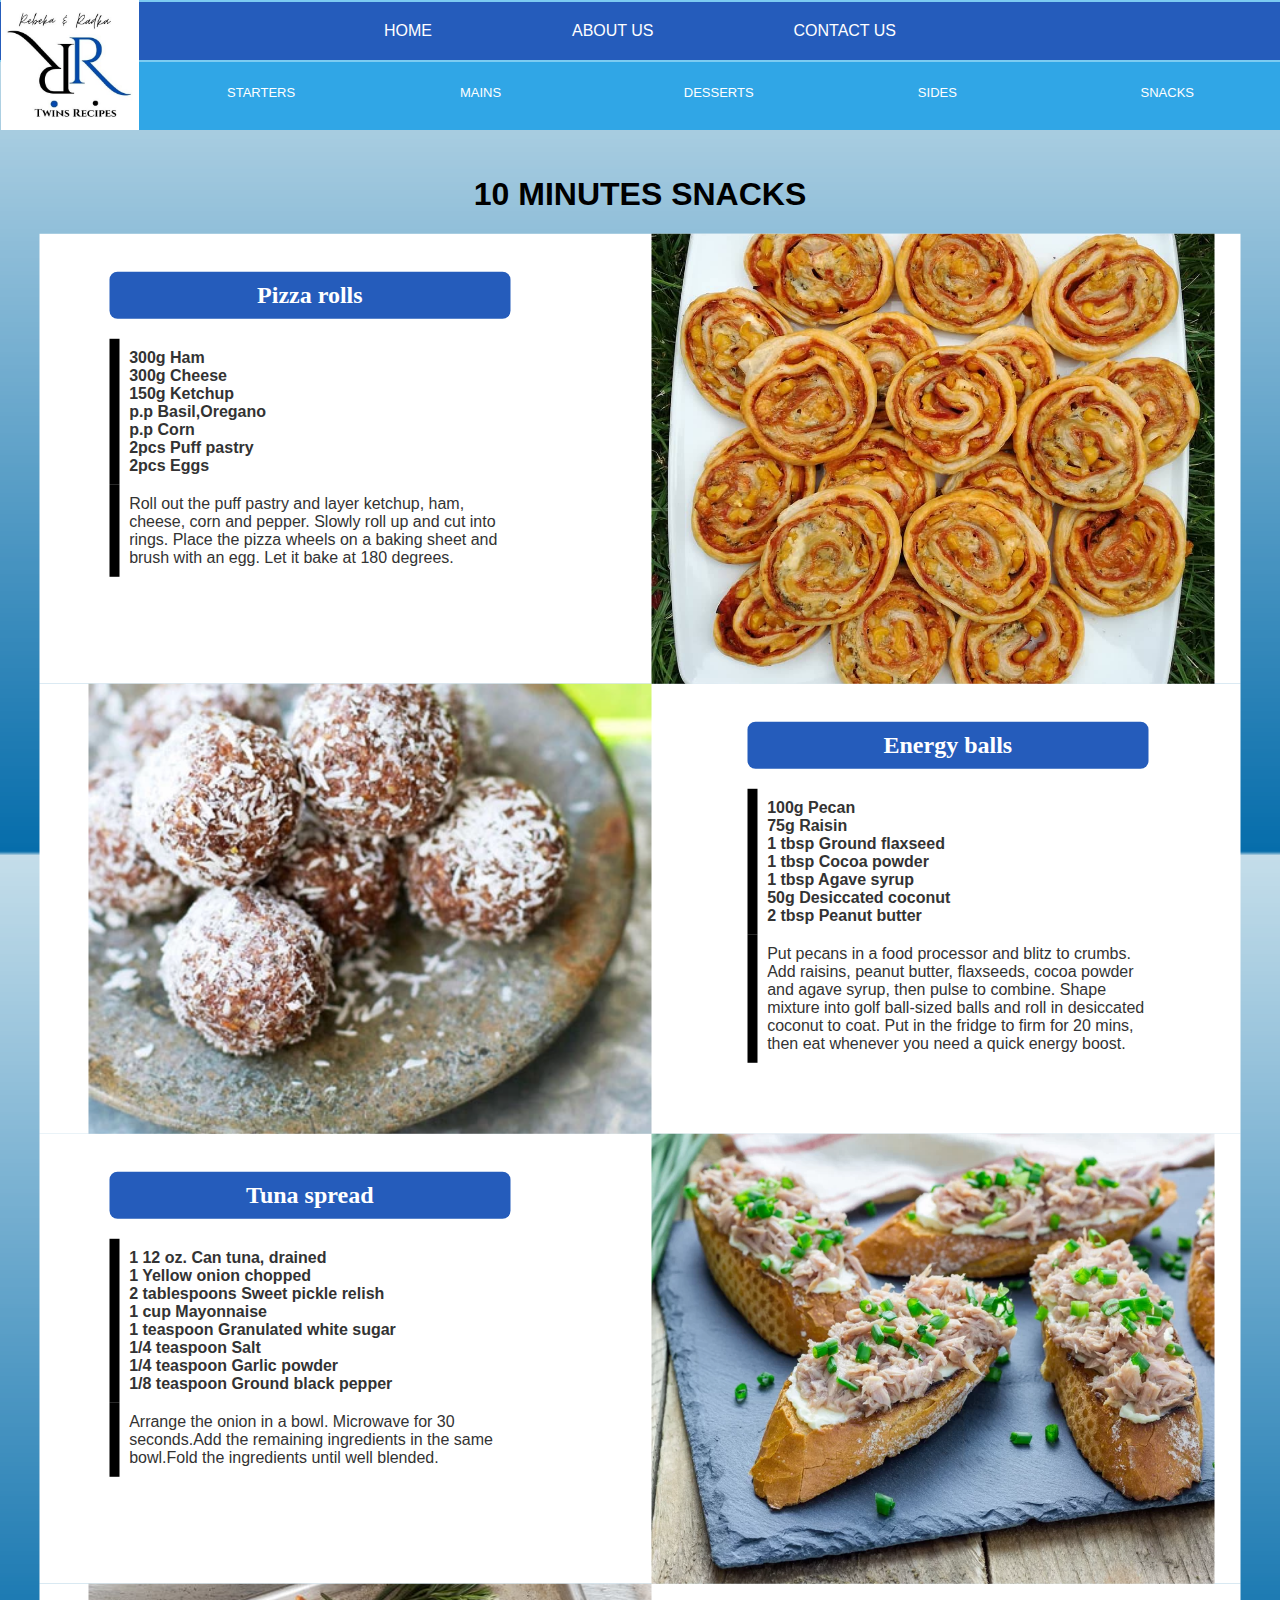
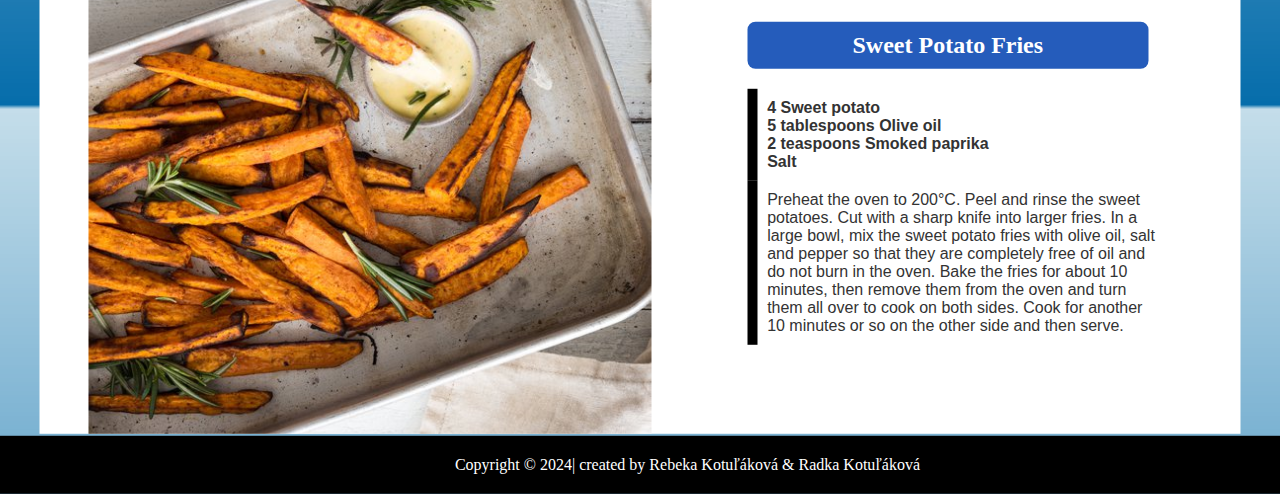
<file: snack.html>
<!DOCTYPE html>
<html>
    
    <head>
        <meta name="viewport" content="width=device-width, initial-scale=1">
        <title>Twins Recipes-SNACKS</title> <!-- Title of the webpage -->
        <link rel="icon" href="pictures/icon.png" type="image/x-icon"><!-- Icon of the webpage -->
        <link href="css/snackstyles.css" rel="stylesheet" type="text/css"> <!-- Link to an external CSS file named "snackytles.css" -->
        <link href="css/try2sytles.css" rel="stylesheet" type="text/css">  <!-- Link to an external CSS file named "try2sytles.css" -->
    </head>
<body id="wholepage">
    <header> 
        <!-- Unordered list with main navigation links -->
            <ul id="maininfo">
                <!-- List item containing a link to the section with IDs -->
                <li><a href="Index.html">HOME</a></li>
                <li><a href="Index.html#about">ABOUT US</a></li> <!--Javascript for scrolling function,otherwise it was linked to a half of the div-->
                <li><a href="Index.html#sidetext">CONTACT US</a></li>
            </ul>
        </header>
        
        <nav class="dropdownmenu"> <!--Creating a navigation panel-->
            <ul> <!--Creating the unordered list for MENU bar-->
                <li class="neon-effect"><a href="#">STARTERS</a><!--Creating the first item for MENU bar with a class-->
                    <ul id="submenu"><!--Creating the unordered list for SUBMENU for MAINS-->
                        <li><a href="soup.html">Soups</a></li><!--Creating a few items as a submenu, we add the link for others html after-->
                        <li><a href="">Starters</a></li>
                    </ul> <!--Closing the submenu ul-->
                </li>
    
                <li class="neon-effect"> <a href="#">MAINS</a><!--Continuing to do the same thing for other items-->
                    <ul id="submenu"> 
                        <li><a href="chicken.html">Chicken</a></li> 
                        <li><a href="">Beef</a></li>
                        <li><a href="">Lamb</a></li>
                        <li><a href="">Vegetarian</a></li>
                    </ul> 
                </li>
                 <li class="neon-effect"> <a href="#">DESSERTS</a> 
                    <ul id="submenu">
                        <li><a href="">Sweet</a></li>
                        <li><a href="">Yeast</a></li>
                        <li><a href="">Christmas</a></li>
                        <li><a href="">Easter</a></li>
                    </ul> 
                </li>
                <li class="neon-effect"> <a href="#">SIDES</a> 
                    <ul id="submenu">
                        <li><a href="">Potatoes</a></li>
                        <li><a href="">Veg</a></li>
                    </ul> 
                </li>
                <li class="neon-effect"> <a href="snack.html">SNACKS</a>
                </li>
            </ul> <!--Closing the MENU bar ul-->
        </nav> <!--Closing the navigation -->
                                                 <!--DONT FORGET TO ADD HYPERLINKS!!!!!!!! -->
    
        <!--Creating the DIV for picture with logo-->
        <div id="logo"> 
            <a href="Index.html"><img src="pictures/Rsmaller.jpg" alt="logo" width="500" height="500" class="logo"/></a>
        </div>

        <div class="whitebox">
            <h1>10 MINUTES SNACKS</h1>
            <div class="smallpart">
                <div class="box">
                    <div class="content1">
                        <h2>Pizza rolls</h2>
                        <div class="text">
                            <p class="ingredients">
                            300g	Ham	<br>
                                300g	Cheese	<br>
                                150g	Ketchup	<br>
                                p.p	Basil,Oregano	<br>
                                p.p	Corn	<br>
                                2pcs	Puff pastry	<br>
                                2pcs	Eggs	<br>
                            </p>
                            <p>Roll out the puff pastry and layer ketchup, ham, cheese, corn and pepper. Slowly roll up and cut into rings. Place the pizza wheels on a baking sheet and brush with an egg. Let it bake at 180 degrees.
                            </p>
                        </div>
                    </div>
                    <div class="picture">
                        <img  src="pictures/pizzarolls.jpg" alt="Pizza Rolls" >
                    </div>
                </div>
            </div>
            <div class="smallpart">
                <div class="box">
                    <div class="picture">
                        <img  src="pictures/energyballs.webp" alt="Energy balls" >
                    </div>
                    <div class="content2">
                        <h2>Energy balls</h2>
                        <div class="text">
                            <p class="ingredients">
                                100g Pecan<br>
                                75g Raisin<br>
                                1 tbsp Ground flaxseed <br>
                                1 tbsp Cocoa powder <br>
                                1 tbsp Agave syrup <br>
                                50g Desiccated coconut <br>
                                2 tbsp Peanut butter<br>
                            </p>
                            <p>Put pecans in a food processor and blitz to crumbs. Add raisins, peanut butter, flaxseeds, cocoa powder and agave syrup, then pulse to combine.
                                Shape mixture into golf ball-sized balls and roll in desiccated coconut to coat. Put in the fridge to firm for 20 mins, then eat whenever you need a quick energy boost.
                            </p>
                        </div>
                    </div>
                    </div>
                    </div>

                    <div class="smallpart">
                        <div class="box">
                            <div class="content1">
                                <h2>Tuna spread</h2>
                                <div class="text">
                                    <p class="ingredients">
                                        1 12 oz. Can tuna, drained <br>
                                        1 Yellow onion chopped <br>
                                        2 tablespoons Sweet pickle relish <br>
                                        1 cup Mayonnaise <br>
                                        1 teaspoon Granulated white sugar <br>
                                        1/4 teaspoon Salt <br>
                                        1/4 teaspoon Garlic powder <br>
                                        1/8 teaspoon Ground black pepper <br>
                                    </p>
                                    <p>Arrange the onion in a bowl. Microwave for 30 seconds.Add the remaining ingredients in the same bowl.Fold the ingredients until well blended.
                                    </p>
                                </div>
                            </div>
                            <div class="picture">
                                <img  src="pictures/tuna.webp" alt="Tuna" >
                            </div>
                        </div>
                    </div>
                
                    <div class="smallpart">
                        <div class="box">
                            <div class="picture">
                                <img  src="pictures/fries.jpg" alt="Fries" >
                            </div>
                            <div class="content2">
                                <h2>Sweet Potato Fries</h2>
                                <div class="text">
                                    <p class="ingredients">4 Sweet potato <br>
                                        5 tablespoons Olive oil<br>
                                        2 teaspoons Smoked paprika<br>
                                        Salt	<br>
                                    </p>
                                    <p> Preheat the oven to 200°C.
                                        Peel and rinse the sweet potatoes. Cut with a sharp knife into larger fries.
                                        In a large bowl, mix the sweet potato fries with olive oil, salt and pepper so that they are completely free of oil and do not burn in the oven.
                                        Bake the fries for about 10 minutes, then remove them from the oven and turn them all over to cook on both sides.
                                        Cook for another 10 minutes or so on the other side and then serve.
                                    </p>
                                </div>
                            </div>
                            </div>
                            </div>
        
    <footer id="theend">
    Copyright © 2024| created by Rebeka Kotuľáková & Radka Kotuľáková
    </footer>
    
</body>
</html>
</file>
<file: css/snackstyles.css>
@charset "utf-8";
#wholepage { /*Whole idea for this HTML is inspired with ATU website*/
    background-image: url(snackback.png);
    background-size: cover; /*Covers the whole page*/
    overflow-y:auto; /*Auto scroll down*/
    overflow-x: hidden; /*NO scroll on the side*/
    width: 100%; /*Width od the body*/

}

.whitebox {
    position: absolute; 
    top: 1030px; /*Position from the top*/
    left: 50%; /*50% from the left*/
    transform: translate(-50%, -50%);
    width: 1265px; /*Have to use px instead of %*/
    max-width: 100%; 
    }

.whitebox h1{
    color: #000000; /*Color for H1*/
    font-family: 'Segoe UI', Tahoma, Geneva, Verdana, sans-serif; /*Font*/
    -webkit-animation: fadein 2s; /*Transition*/
    margin-top:150px; /*Small space from the top*/
   
}
/*Easy transition*/
@-webkit-keyframes fadein { 
    from {
        opacity:0;
    }
    to {
        opacity:1;
    }
}

.smallpart{
    background-color:#ffffff;
    width: 95%; /*With not more than 95%*/
    display: flex; /*In the row*/
    flex-wrap: wrap;
    justify-content: center;
    margin-left: auto; /*Center*/
    margin-right: auto;
    
}

.smallpart h2 { /*Adjustment for H2*/
    text-align: center;
    padding: 10px;
    width: 90%;
    background-color: #255cbb;
    color: #ffffff;
    border-radius: 8px; /*Circle the corners*/
    font-family:Georgia, 'Times New Roman', Times, serif;

}

.box { 
    display: flex; /*In row*/
    flex-direction: row;
    width: 100%;
    padding: 0; /*Padding 0*/
    justify-content: space-between;
    margin: -2px;

}

.picture{ /*Adjustment for picture div*/
    /*Trying to adjust it in the box*/
    width: 700px;
    margin-top: 2px;  
    margin-left: -31px; 
    margin-right: -31px; 
    margin-bottom: -2px;
   
}

.picture img { /*Adjutsment for image in the picture div*/
    width: 100%; 
    max-width: 563px; 
    height: 450px;
    object-fit: cover; /*Fits entire container*/
    padding-left: 80px;
    padding-right: 80px;

}


.content1 {
    flex: 1;
    padding: 20px 70px;
    text-align: left; /* Align text to the left */

}

.content1 p { /*Paragraph adjustment*/
    text-align: left; /* Align text to the left */
    color:#333;
    border-left: #000000 solid;
    border-width: 10px;
    font-family: 'Segoe UI', Tahoma, Geneva, Verdana, sans-serif;
    -webkit-animation: fade-in-left 0.6s cubic-bezier(0.390, 0.575, 0.565, 1.000) 25ms both;
}

/*Smooth transition*/
    @-webkit-keyframes fade-in-left {
        0% {
          transform: translateX(-50px);
          opacity: 0;
        }
        100% {
          transform: translateX(0);
          opacity: 1;
        }
      }

      /*Created with Animista website,just a test*/

.content2 {
    flex: 1;
    padding: 20px 70px;
    text-align: right;
    
}
.ingredients {
    font-weight: bold;
    
}

.content2 p {
    text-align: left; /* Align text to the left */
    color:#333;
    border-left: #000000 solid;
    border-width: 10px;
    font-family: 'Segoe UI', Tahoma, Geneva, Verdana, sans-serif;
}

#theend{ /*Had to name the footer*/
    background-color: #000000;
    color: white;
    position: absolute;  
    top: 2010px; /*Position from top*/
    text-align: center;
    padding-top: 20px; /*Space from top*/
    padding-bottom: 20px; /*Space from the bottom*/ 
    width:2000px; /*Whole screen*/
    margin-left:-320px;
    
}
</file>
<file: css/try2sytles.css>
@charset "utf-8";

/* BODY DESIGN */
body {
    background:#928d8d;
    overflow-y: auto; /* autoscroll */
    overflow-x: hidden; /* No scroll on the sides */
    width: 80%;
    margin: 0; /* full screen */
    padding: 0; 
}

/* HEADER DESIGN */
header {
    background-color: #7CCBF1;
    position: fixed; /* Always stays on the top of the page */
    width: 100%;
    top: 0; /* full screen */
    left: 0; /* full screen */
    z-index: 1000; /* The header stays on top of other elements */
}

#block {
    width: 100%;
    clear: both;
    display: flex; /* Use flexbox for alignment */
    align-items: center; /* Align items vertically */
    justify-content: space-between; /* Space between navigation and logo */
}

/* LOGO DESIGN */
#logo {
    position: fixed; /* Stays with the menu */
    top: 0px; /* top position */
    left: 70px;
    transform: translateX(-50%); /* Move the logo horizontally by 50% of its own width in the negative direction, centering it horizontally */
    z-index: 1002; /* Logo is above the video */
    float: left;
    flex: 0 0 auto;
}

#logo img {
    width: 138px; 
    height: 130px;
}
   /*MENU DESIGN*/
   #maininfo {
    list-style: none; /*No numbering*/
    padding-bottom: 20px;
    padding-top: 20px;
    margin: 0;
    margin-left: 138px;
    display: flex; /*Next to each other*/
    justify-content: center;/*text-align wont work*/
    background-color: #3711e4; /* Background color */
    border-top: 2px solid #7CCBF1; /* Top border */
    border-bottom: 2px solid #7CCBF1; /* Bottom border */
    background: #255cbb;
    width: 100%;
    float: right;
}



#maininfo li a {
    text-decoration: none;
    color: white;
    padding: 20px 70px; /* Padding */
    transition: background 0.3s ease; /*Transitions fixed*/
    width: 20%;
}

#maininfo li a:hover {
    background: #1e88e5; /* Background color on hover */
}



.dropdownmenu {
    position: fixed; /*Stays in the same postion*/
    top: 0;
    margin: 0;
    height: 60px; 
    background-color: #333; 
    z-index: 999; /*Menu is on top of the other elements */
    text-align: center;
    

}

nav.dropdownmenu {
    
    position: fixed; /* Stays on the top of the page */
    top: 0;
    background: #333;
    left: 0; /* Position to have space for the logo */
    margin-top: 60px;
    margin-right: 0;
    text-align: center;
    float: left;
    flex: 0 0 auto;
    margin-left: 138px;
    width: 100%;
    width: calc(100% - 138px); /* Subtract the width of the logo */
}

.dropdownmenu ul,
.dropdownmenu li {
    margin: 0; /* No margins */
    padding: 0; /* No padding */
    text-align: center;
}

.dropdownmenu ul {
    background: gray;
    list-style: none; /* No numbering */
    width: 100%;
    text-align: center;
    float: leftS;
}

.dropdownmenu li {
    float: left;
    width: 20%;
}

.dropdownmenu a {
    background: #30a6e6;
    color: white;
    display: block; /* Under each other */
    font-weight: 400; /* Text design */
    font-size: 13px;
    font-family: 'Franklin Gothic Medium', 'Arial Narrow', Arial, sans-serif;
    padding: 25px 89px; /* TOP, BOTTOM and LEFT, RIGHT */
    text-align: center;
    text-decoration: none;
    transition: all 0.3s ease; /* Trying transition for smoother look */
    height: 20px;
}

.dropdownmenu li:hover a {
    background: rgba(59, 160, 160, 0.6);
}

.dropdownmenu a:hover {
    background: #1e88e5; /* Changing the background color on hover */
    transform: scale(1.1); /* Scaling the button on hover */
}




            /*COOL STUFF DESIGN*/
    /*Experimenting, trying to apply an idea of a code to my website*/
    /*It doesn´t do what i want but it works :D*/
.neon-effect {
    position: relative; 
}

.neon-effect::before {
    content: '';
    position: absolute;
    bottom: 0; /* Position the light at the bottom of the menu bar */
    left: 0;
    width: 100%;
    height: 4px; /* Height of the neon line */
    background-color: #00ffff;
    animation: neonMove 2s linear infinite; /* Animated movement */
    z-index: -1; /*Appear behind the element*/
    /*NOTE: Look at the z-indexes,to understand better*/
}

/*Defining an animation*/
@keyframes neonMove {
    0% { /*At the start of the animation, element will dissapear*/
        transform: scaleX(0);
    }
    50% { /*At the midpoint, element is full visible*/
        transform: scaleX(1);
        opacity: 1;
    }
    100% { /*In the finish, element dissapears again */
        transform: scaleX(0);
    }
}

            /*SUBMENU DESIGN*/
#submenu {
    left: 0;
    opacity: 0; /*Transparent background*/
    position: absolute;
    top: 35px;
    visibility: hidden; /*Hiding the submenu*/
    z-index: 1; /*Over other elements*/
    text-align: center;
    width: 100%;
}
/*NOTE To MYSELF: Look how positioning works*/

li:hover ul#submenu {
    opacity: 1; /*Showing the submenu*/
    top: 80px;/*Position from the top*/
    visibility: visible;/*Not hidden anymore*/
    text-align: center;
}

#submenu li {
    float: none;
    width: 100%;
    text-align: center;
}

#submenu a:hover { /*Hovering design*/
    background: #df4b05; 
    text-align: center;
}

#submenu a {
    background-color: #34495e;
    text-align: center;
}
                /*VIDEO DESIGN*/
 #video {
    position: absolute; /*Trying positions, this fits the best*/
    top: 60px; /*Positions from the top*/
    width: 100%;
   
   
}

#video video { /*Adjusting its position*/
    margin-top: 65px;
    margin-left: 0px;
    margin-right: 0px;
    width: 100%;
    height: 500px;
    object-fit: cover; /* The video covers the entire container */
    
}

h1, p, a {
    color: white;
    text-align: center;
    font-family: 'Franklin Gothic Medium', 'Arial Narrow', Arial, sans-serif;
}


p {
    margin: 0;
    padding: 10px;
}

     

#secondpart {
width: 100%;
position: absolute;
top:180px;
}


            /*SEARCHBAR DESIGN*/
.search-container{
    width: 100%;
    
}


.search-container h1{
    color: #000000;
    text-transform: uppercase;
    margin-top: 480px;
    border-bottom: none;
    padding: 10px;
    padding-bottom: 200px;
   
}

.search input[type=text] {
    width: calc(100% - 90px); /* Adjusted to accommodate the button and some spacing */
    height: 50px;
    border: black solid; /*Border*/
    float: left; /* Added to allow button alignment */
    padding-left:10px;
    color: #007bb5;
    font-size: 22px;
    align-items: center;
    
}


.search {
    width: 40%; /*Width of the search box */
    position: absolute;
    top: 550px; /*Position*/
    margin-left: 30%;
    margin-right: 30%;
    align-items: center;
   
    
}

/*Troubles with adjusting the button next to the search bar*/
.search button {
    background-color: #0074D9;
    color: #f2f2f2;
    padding: 5px; /* Adjusted padding */
    font-size: 16px; /* Adjusted font size */
    border: black solid;
    cursor: pointer;
    height: 55px; /* Adjusted height */
    width: 70px; /* Adjusted width */
    float: right; /* Aligned button to the right */
}

.search button i {
    border: none;
    cursor: pointer;
    height: auto; /* Adjusted height to auto */
    width: auto; /* Adjusted width to auto */
    margin: auto; /* Adjusted margin for spacing */
}

        /*RESULTS FOR SEARCH DESIGN*/

#list {
    list-style: none; /* Removing bullets or numbering */
    padding: 0; /* Removing padding inside*/
    margin: 0; /*Removing margins too*/
}

.recipes {
    font-size: 20px;
    padding: 10px;
    animation: fadeIn 0.5s ease-in-out; /*Make it look smoother*/
}

.recipes:last-child {
    border-bottom: none;
}

/*Reusing the first animation and playing with it*/
@keyframes fadeIn {
    from {
        opacity: 0;
        transform: translateY(-10px);
    }

    to {
        opacity: 1;
        transform: translateY(0);
    }
}
/*Learning about animation with https://animista.net/*/


#recipeList {
    position: absolute;
    top: 100%; /* Position the recipe list below the search bar */
    left: 0;
    width: 87%;
    background-color: #5ab6fca4;
    border: 2px solid #000; /* Border for visibility */
    border-radius: 5px; /* Rounded corners */
    padding: 10px; /* Spacing inside the box */
    display: none; /* Initially hidden */
    z-index: 9999; /* Box is on top of other elements */
}


            /*SLIDESHOW DESIGN-https://www.w3schools.com/w3css/w3css_slideshow.asp*/ 
            /*Many problems with this one*/
.container {
    padding-bottom: 20px; /*Adjusting the padding so we can still see the div*/
    padding-left: 15px;
    padding-top: 20px;
    left: -10px; /*Moving it outside the page because its is too big*/
    margin-right: 0;
    margin: 0 auto;
    margin-bottom: 10px;
    position:absolute;
    top: 650px; /*Position from top*/
    background-color: #30a6e6;   
    margin-left: 0px;
    width: 80%;
    height: 540px;
    
}


.slider-wrapper {
    position: relative;
    max-width: 58rem;
    margin:0 auto;
    overflow: hidden; /*Hide the pictures*/
}


.slider {
    display: flex;
    aspect-ratio: 16/9 ;
    overflow-x: auto; /* horizontal scrolling */
    scroll-snap-type: x mandatory; /*scrolling behavior to snap to elements*/
    scroll-behavior: smooth;
    box-shadow: 0 1.5rem 3rem -0,75rem hsla(0, 0%, 0%, 0.25);
    border-radius: 0.5rem;  /*round the corners*/
    margin: 0;
    

}

.slider-nav {
    display: flex; /*next to each other*/
    column-gap: 1rem;
    position: absolute;
    bottom: 0px; /*bottom of the container*/
    left: 50%;
    transform: translateX(-50%);  /* Moving the navigation back by half of its own width to center it perfectly */
    z-index: 1; /*Above other elements*/

}
/*Buttons*/
.slider-nav a {
    width: 0.5rem;
    height: 0.5rem;
    border-radius: 50%; /*Circles*/
    background-color: #fff;
    opacity: 0.75;
    transition: opacity ease 250ms; /*transition*/
}

.slider-nav a:hover {
    opacity: 1; 
}

.slider::-webkit-scrollbar { /* Hiding the scrollbar */
    width: 0;
    height: 0;
    display: none;
}

#text { /*Text for a slide show*/
    position: absolute;
    top: 100px; /* Distance from the top */
    right: 20px; /* Distance from the right */
    max-width: 300px; /* Maximum width of the text */
    padding: 20px;
    color: white;
}

.slide {
    position: relative;
    flex: 0 0 100%; /* Each slide takes the full width */
    scroll-snap-align: start; /*Scroll aligmrnt to start*/
}

.slide h1 { /*Adjusting the h1*/
    position: relative;
    top: -26px;
}

.slide img {
    width: 70%;
    height: 85%;
    left: 0px;
    margin-bottom: 10px;
    margin-top: -34px;
    border-radius: 8px 8px 8px 8px;
}


.slide-content {
    position: absolute;
    top: 280px; /*Postion from top */
    left: 80%; /*Position from left */
    width: 30%;
    transform: translate(-50%, -50%); /*Centering the content horizonatlly and vertiaclly*/
    max-width: 100%; 
    text-align: center;
    color: white;
    background: rgba(0, 0, 0, 0.7); /* Semi-transparent background */
    padding: 15px; /*In the text box*/
}
/*Desiging the text*/
.slide-content p {
    font-family:Georgia, 'Times New Roman', Times, serif;
    line-height: 1.3;
    text-align: justify;
}
/*https://www.w3schools.com/howto/howto_css_social_media_buttons.asp*/
/*Desiging the small icons*/
 .fa-facebook {
    background: #3B5998;
    color: white;
  }

  .fa-instagram {
    /*background: #125688;*/
    color: white;
    /*Googled color of the IG*/
    background: radial-gradient(circle at 33% 100%, #fed373 4%, #f15245 30%, #d92e7f 62%, #9b36b7 85%, #515ecf) 
  }
  .fa-linkedin {
    background: #007bb5;
    color: white;
  }
/*Sizing the icons*/
  .fa {
    padding: 10px;
    font-size: 30px;
    width: 15px;
    height: 15px;
    text-align: center;
    text-decoration: none;
    margin: 5px 5px;
    border-radius: 50%; /*Making it a circle*/
  }
  
  .fa:hover {
      opacity: 0.7;
  }

/*DESIGN FOR CONTACT FORM*/
/*https://www.w3schools.com/howto/howto_css_contact_form.asp*/
  .sidetext {
    position: absolute; /*Left Side*/
    top: 650px; /*position from top*/
    background-color: #251c5e; /*Matching the color*/
    text-align: left;
    float: right; 
    margin-left: 80%;
    width: 20%;
    width: calc(100% - 80%); /* Subtract the width of the logo */
    height: 580px;
}

.sidetext h1 {
    color: #ffffff;
    font-size: 28px;
    margin: 0;
    padding: 20px 10px; /*Giving it a bit more space*/
}

.sidetext form {
    margin: 20px; /*Margin for input fields*/
    width: 82%;
}

.sidetext .input-field {
    width: 100%;
    height: 40px;
    margin-top: 10px;
    padding-left: 10px;
    border: 1px solid #777;
    border-radius: 8px; /*Corners are circuled*/
    outline: none;
}

.sidetext .input-long { /*Message*/
    width: 97%;
    height: 150px;
    padding: 10px;
    margin-top: 10px;
    border: 1px solid #777;
    border-radius: 8px;
    outline: none;
    resize: none; /*It was resizing to the sides*/
    overflow-y: auto; /*if text is bigger*/
    font-family: Arial, sans-serif;
    font-size: 14px;
    text-align: left;
}

.sidetext .btn {
    border-radius: 20px; /*Circle*/
    color: #ffffff;
    margin-top: 18px; /*position from the long-input*/
    padding: 15px;
    background-color: #1e88e5;
    font-size: 12px;
    border: none;
    cursor: pointer; /*you can see where you are pointing*/
    transform: scale(1.1); 
    transition: box-shadow 0.3s ease; /* Transition for smooth effect */
}

.sidetext .btn:hover {
    box-shadow: 0px 0px 10px 0px rgba(255, 255, 255, 0.75); /* Adding shadow effect on hover */
}

/*DESIGN FOR RECOMMENDED RECEPIES*/
.containercards { /*Container including the cards*/
    height: 300px;
    width: 1000px;
    top: 60px;
    margin-left:auto ;
    margin-right: auto;
    display: flex; /*In the row*/
    
  }
  
  .card {
    display: inline-block; /*next to each other*/
    height: 280px;
    width: 400px;
    background-color: #374369;
    border-radius: 10px; /*Curvy*/
    box-shadow: -1rem 0 3rem #000000; /*Shadow so it looks they are on the top of each other*/
    transition: 0.4s ease-out; /*Transition of picking*/
    position: relative;
    left: 20px;
    margin-top: 0px;
  }
  /*Having a lot of troubles doing what i wanted-Had to google the problem*/
  /*Googling this line of code for design i want*/
  .card:not(:first-child) {
      margin-left: -50px;
  }
  
  .card:hover {
    transform: translateY(-20px);
    transition: 0.4s ease-out;
  }
  
  .card:hover ~ .card { /*~ this is representing the sibling*/
    position: relative; 
    left: 50px;
    transition: 0.4s ease-out;
  }
/*Title of category*/
.recommended {
    color:#fff;
    top: 1400px; /*Position from top*/
    text-align: center; /*Centering all the elements*/
    position: absolute;
    background-color: #181c42;
    margin-right: 0px;
    margin-left: 0px;
    padding-top: 5px;
    padding-bottom: 28px;
    margin-bottom: -10px;
    width:100%; /*Whole screen*/
    align-items: center;
  }
  
  .title a{
    color: white;
    font-weight: 300;
    position: absolute;
    left: 20px;
    top: 15px;
    font-family:'Times New Roman', Times, serif;
  }

  .title a:hover{
    color: rgb(0, 0, 0); /*Hovering effect*/
  }

  .title a::after{ /*After clickin on it*/
    color: rgb(61, 59, 59);
  }

  a {
    text-decoration: none; /*Doesn´t look like a link*/
    }

  .recepe { /*Recepe DIV design*/
    color: white;
    font-weight: 300;
    position: absolute;
    top:45px;
    left: 10px;
    

  }

  .recepe p{ /*Recepe description design*/
    color: rgb(255, 255, 255);
    font-weight: 300;
    position: absolute;
    text-align: left;
  }

  .recepe p a:hover{ /*Same hovering color*/
    color:#181c42;
  }
  .recepe p a::after{ /*Same design here too*/
    color: rgb(61, 59, 59);
  }

/*Recepe image*/
  .recepe img{
    left: 20px; /*Position*/
    top: 250x;
    width: 170px;
    height: 145px;
    display: block; /*Uner each other*/
    margin-top: 75px;
    margin-left: 10px;
    margin-right: 10px;
    border-radius: 8px 8px 8px 8px; /*Not sharp box*/
  }

  /*DESIGN FOR FOOTER*/
  footer {
    background-color: #000000;
    color: white;
    position: absolute;  
    top: 1800px; /*Position from top*/
    text-align: center;
    padding-top: 20px; /*Space from top*/
    padding-bottom: 20px; /*Space from the bottom*/
    width: 100%; /* Setting width to 100% */
}
</file>
